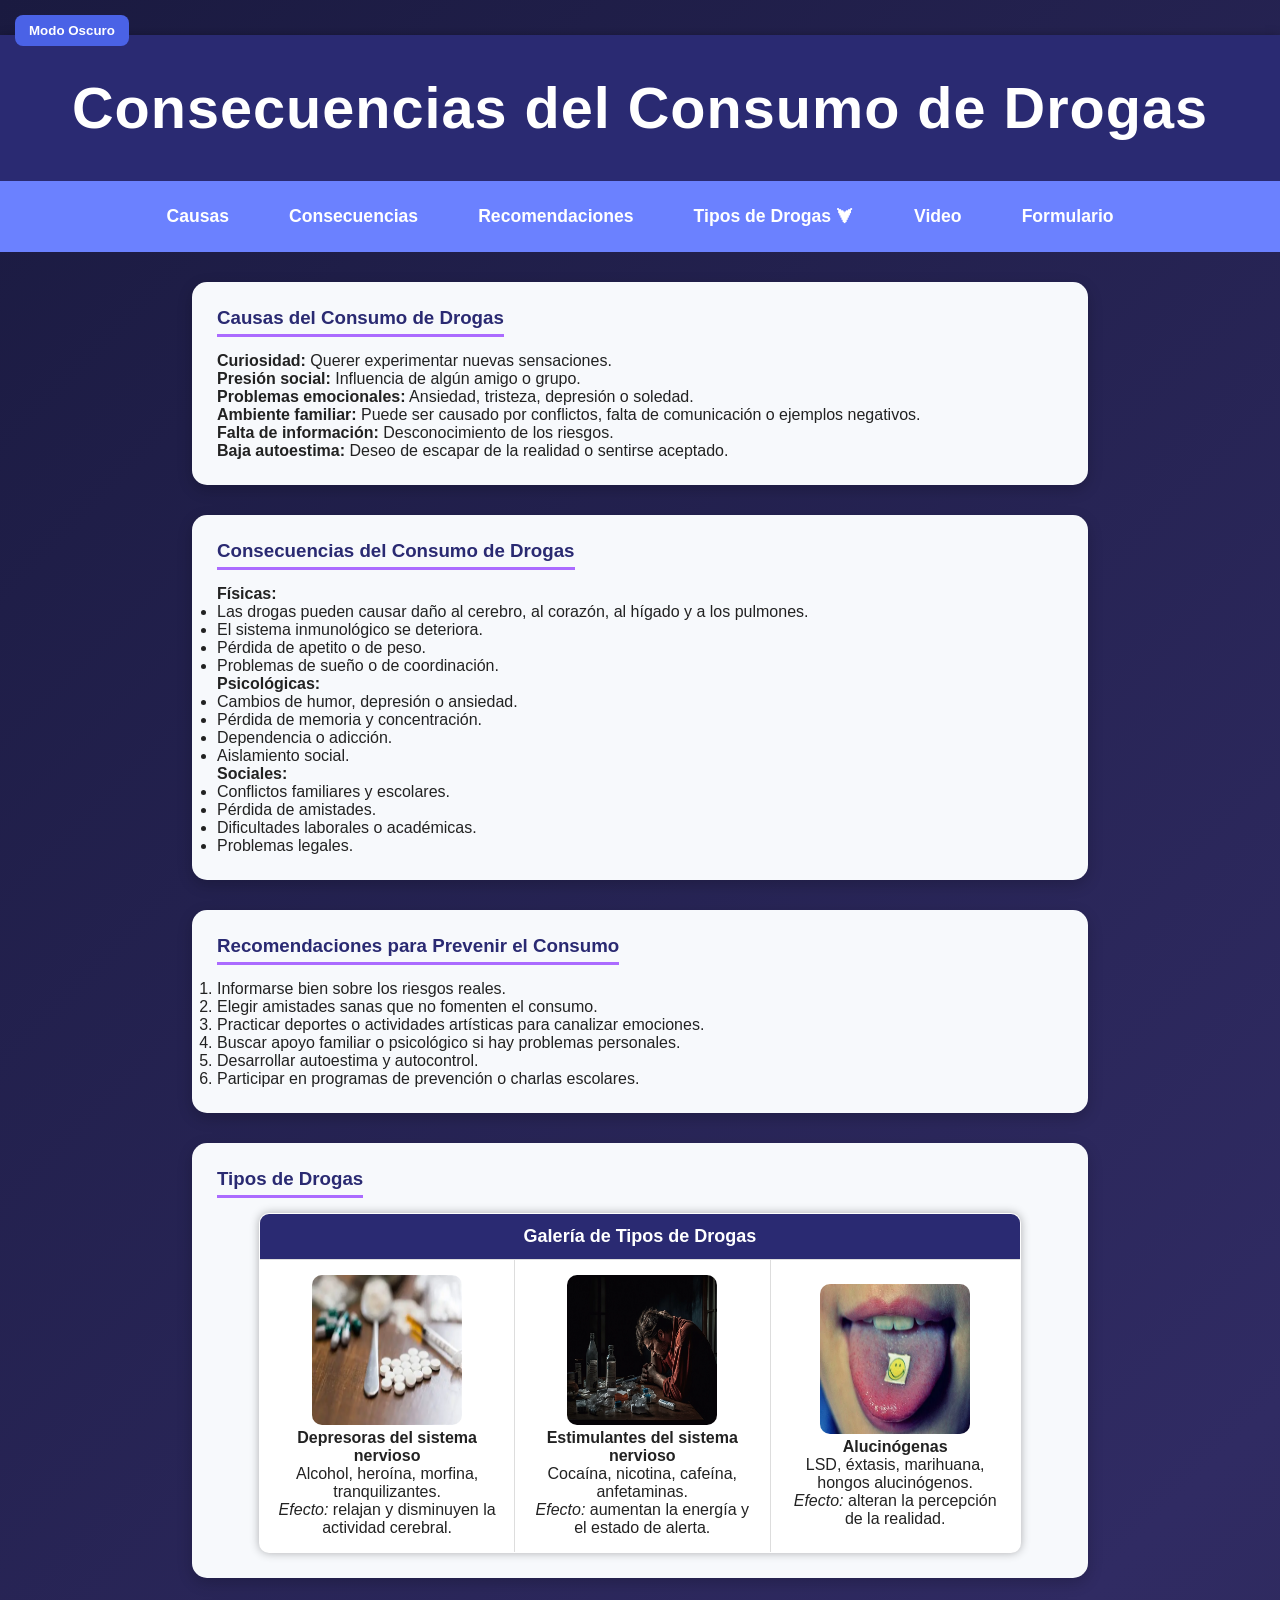
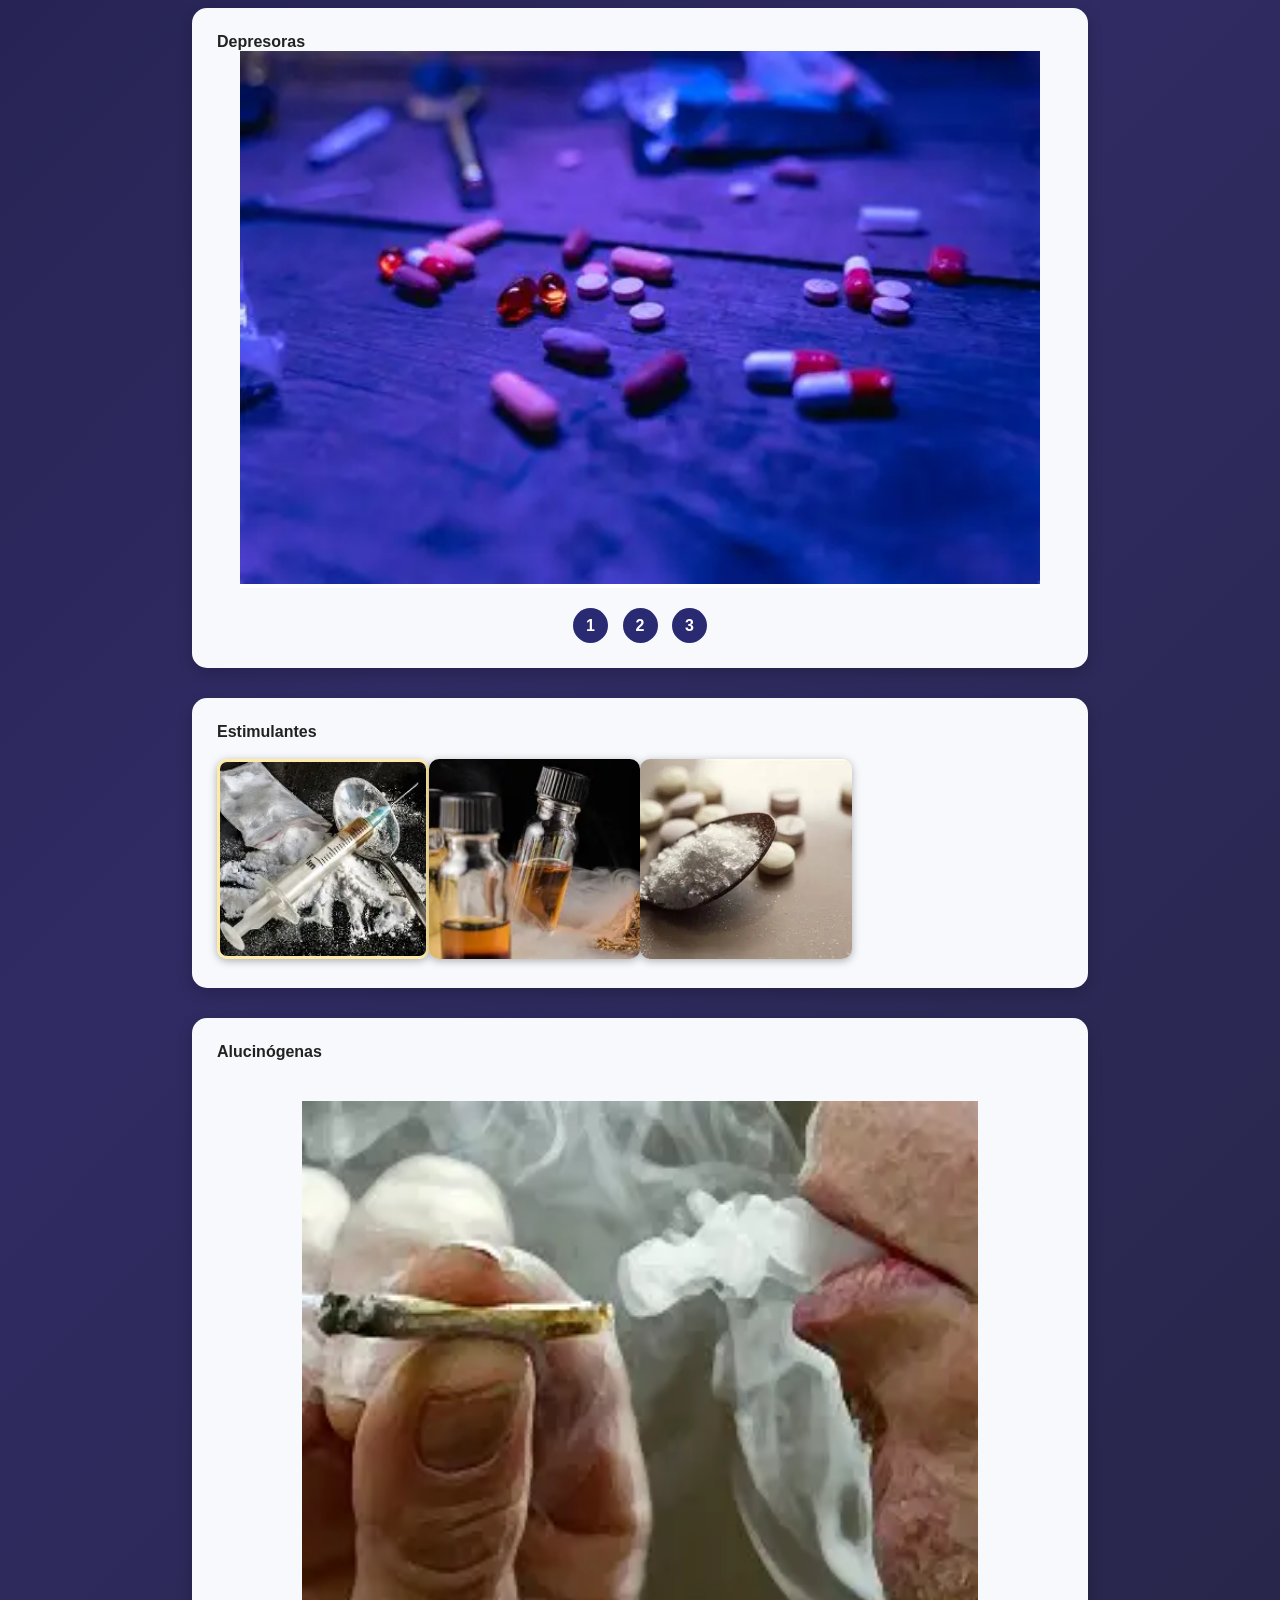
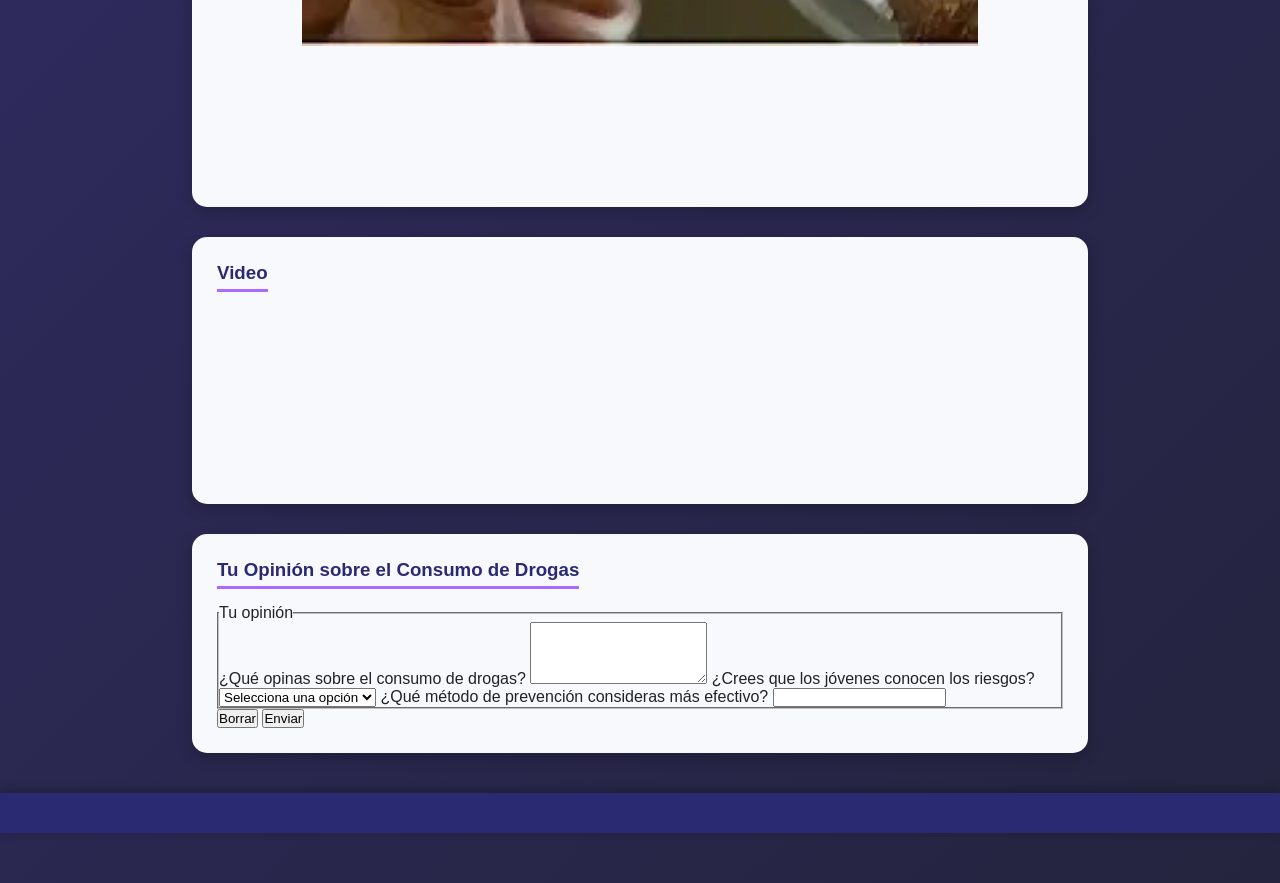
<file: index.html>
<!DOCTYPE html>
<html lang="es">
<head>
    <meta charset="utf-8">
    <meta name="viewport" content="width=device-width, initial-scale=1.0">
    <link rel="icon" type="image/x-icon" href="pelota.ico">
    <link href="style.css" rel="stylesheet"/>
    <script src="galeriajs.js"></script>
    <title>Consecuencias del Consumo de Drogas</title>
</head>

<body>
    <header><h1>Consecuencias del Consumo de Drogas</h1></header>

    <nav>
        <ul>
          <li><a href="#causas">Causas</a></li>
          <li><a href="#consecuencias">Consecuencias</a></li>
          <li><a href="#recomendaciones">Recomendaciones</a></li>
          <li>
            <a href="#tipos">Tipos de Drogas ⮟</a>
            <ul class="submenu">
              <li><a href="#depresoras">Depresoras</a></li>
              <li><a href="#estimulantes">Estimulantes</a></li>
              <li><a href="#alucinogenas">Alucinógenas</a></li>
            </ul>
          </li>
          <li><a href="#video">Video</a></li>
          <li><a href="#formulario">Formulario</a></li>
        </ul>
      </nav>
      

    <aside>
        <button onclick="document.body.classList.toggle('dark')">Modo Oscuro</button>
    </aside>

    <section>

        <!-- CAUSAS -->
        <article>
            <a name="causas"></a>
            <h3>Causas del Consumo de Drogas</h3>
            <p><b>Curiosidad:</b> Querer experimentar nuevas sensaciones.</p>
            <p><b>Presión social:</b> Influencia de algún amigo o grupo.</p>
            <p><b>Problemas emocionales:</b> Ansiedad, tristeza, depresión o soledad.</p>
            <p><b>Ambiente familiar:</b> Puede ser causado por conflictos, falta de comunicación o ejemplos negativos.</p>
            <p><b>Falta de información:</b> Desconocimiento de los riesgos.</p>
            <p><b>Baja autoestima:</b> Deseo de escapar de la realidad o sentirse aceptado.</p>
        </article>

        <!-- CONSECUENCIAS -->
        <article>
            <a name="consecuencias"></a>
            <h3>Consecuencias del Consumo de Drogas</h3>

            <p><b>Físicas:</b></p>
            <ul>
                <li>Las drogas pueden causar daño al cerebro, al corazón, al hígado y a los pulmones.</li>
                <li>El sistema inmunológico se deteriora.</li>
                <li>Pérdida de apetito o de peso.</li>
                <li>Problemas de sueño o de coordinación.</li>
            </ul>

            <p><b>Psicológicas:</b></p>
            <ul>
                <li>Cambios de humor, depresión o ansiedad.</li>
                <li>Pérdida de memoria y concentración.</li>
                <li>Dependencia o adicción.</li>
                <li>Aislamiento social.</li>
            </ul>

            <p><b>Sociales:</b></p>
            <ul>
                <li>Conflictos familiares y escolares.</li>
                <li>Pérdida de amistades.</li>
                <li>Dificultades laborales o académicas.</li>
                <li>Problemas legales.</li>
            </ul>
        </article>

        <!-- RECOMENDACIONES -->
        <article>
            <a name="recomendaciones"></a>
            <h3>Recomendaciones para Prevenir el Consumo</h3>
            <ol>
                <li>Informarse bien sobre los riesgos reales.</li>
                <li>Elegir amistades sanas que no fomenten el consumo.</li>
                <li>Practicar deportes o actividades artísticas para canalizar emociones.</li>
                <li>Buscar apoyo familiar o psicológico si hay problemas personales.</li>
                <li>Desarrollar autoestima y autocontrol.</li>
                <li>Participar en programas de prevención o charlas escolares.</li>
            </ol>
        </article>

        <!-- TIPOS DE DROGAS -->
        <article>
            <a name="tipos"></a>
            <h3>Tipos de Drogas</h3>
            <br>
            <div class="tabla-responsive">
            <table border="1" style="margin:auto; text-align:center; border-collapse:collapse; width:90%;">
                <thead>
                    <tr>
                        <th colspan="3" class="cecyte">Galería de Tipos de Drogas</th>
                    </tr>
                </thead>
                <tbody>
                    <tr>
                        <td>
                            <img src="img/causa1.jpg" class="clickImagen" width="150" height="150" alt="Depresoras">
                            <p><b>Depresoras del sistema nervioso</b><br>Alcohol, heroína, morfina, tranquilizantes.<br><i>Efecto:</i> relajan y disminuyen la actividad cerebral.</p>
                        </td>
                        <td>
                            <img src="img/causa2.jpg" class="clickImagen" width="150" height="150" alt="Estimulantes">
                            <p><b>Estimulantes del sistema nervioso</b><br>Cocaína, nicotina, cafeína, anfetaminas.<br><i>Efecto:</i> aumentan la energía y el estado de alerta.</p>
                        </td>
                        <td>
                            <img src="img/causa3.jpg" class="clickImagen" width="150" height="150" alt="Alucinógenas">
                            <p><b>Alucinógenas</b><br>LSD, éxtasis, marihuana, hongos alucinógenos.<br><i>Efecto:</i> alteran la percepción de la realidad.</p>
                        </td>
                    </tr>
                </tbody>
            </table>
            </div>
        </article>

        <!-- DEPRESORAS -->
        <article id="depresoras">
            <h4>Depresoras</h4>
            <ul class="slider">
              <li id="slide1"><img src="img/depresora1.jpg" alt="Depresora 1"></li>
              <li id="slide2"><img src="img/depresora2.jpg" alt="Depresora 2"></li>
              <li id="slide3"><img src="img/depresora3.jpg" alt="Depresora 3"></li>
            </ul>
          
            <div class="botones">
              <a href="#slide1">1</a>
              <a href="#slide2">2</a>
              <a href="#slide3">3</a>
            </div>
          </article>

        <!-- ESTIMULANTES -->
        <article id="estimulantes">
            <h4>Estimulantes</h4>
            <br>
            <div class="fila">
             <center> <div class="columnas">
                <img src="img/estimulante1.jpg" alt="Estimulante 1" onclick="openModal(); currentSlide(1);" class="miniatura cursor">
              </div>
              <div class="columnas">
                <img src="img/estimulante2.jpg" alt="Estimulante 2" onclick="openModal(); currentSlide(2);" class="miniatura cursor">
              </div>
              <div class="columnas">
                <img src="img/estimulante3.jpg" alt="Estimulante 3" onclick="openModal(); currentSlide(3);" class="miniatura cursor">
              </div> </center>
            </div>
          
            <div id="miGaleria" class="modal">
              <span class="close cursor" onclick="closeModal()">&times;</span>
              <div class="modal-content">
                <div class="misimagenes"><div class="numeroTexto">1 / 3</div><img src="img/estimulante1.jpg" style="width:100%"></div>
                <div class="misimagenes"><div class="numeroTexto">2 / 3</div><img src="img/estimulante2.jpg" style="width:100%"></div>
                <div class="misimagenes"><div class="numeroTexto">3 / 3</div><img src="img/estimulante3.jpg" style="width:100%"></div>
          
                <a class="anterior" onclick="plusSlides(-1)">&#10094;</a>
                <a class="siguiente" onclick="plusSlides(1)">&#10095;</a>
          
                <div class="descripcion"><p id="describe"></p></div>
              </div>
            </div>
          </article>
          

        <!-- ALUCINOGENAS -->
        <article>
            <a name="alucinogenas"></a>
            <h4>Alucinógenas</h4>
            <div class="slider">
                <ul>
                    <li>
                        <img src="img/alucinogena1.jpg" alt="">
                    </li>
                    <li>
                        <img src="img/alucinogena2.jpg" alt="">
                    </li>
                    <li>
                        <img src="img/alucinogena3.jpg" alt="">
                    </li>
                    <li>
                        <img src="img/alucinogena4.jpg" alt="">
                    </li>
                </ul>
            </div>
        </article>

        <!-- VIDEO -->
        <article>
            <a name="video"></a>
            <h3>Video</h3>
            <br>
            <br>
            <center>
<div class="video-container">
    <iframe src="https://www.youtube.com/embed/emM6eo3wYpA?si=cSRPWMDFn6Leg11W&amp;controls=0"
        title="YouTube video player" frameborder="0"
        allow="accelerometer; autoplay; clipboard-write; encrypted-media; gyroscope; picture-in-picture;"
        allowfullscreen></iframe>
</div>
</center>
        </article>

        <!-- FORMULARIO DE OPINIÓN -->
<article>
    <a name="formulario"></a>
    <h3>Tu Opinión sobre el Consumo de Drogas</h3>
    <form action="datos.php" method="post">
      <fieldset>
        <legend>Tu opinión</legend>
  
        <label for="opinion">¿Qué opinas sobre el consumo de drogas?</label>
        <textarea name="opinion" id="opinion" rows="4" required></textarea>
  
        <label for="riesgos">¿Crees que los jóvenes conocen los riesgos?</label>
        <select name="riesgos" id="riesgos" required>
          <option value="">Selecciona una opción</option>
          <option value="si">Sí</option>
          <option value="no">No</option>
          <option value="parcialmente">Parcialmente</option>
        </select>
  
        <label for="prevencion">¿Qué método de prevención consideras más efectivo?</label>
        <input type="text" name="prevencion" id="prevencion" required />
      </fieldset>
  
      <input type="reset" value="Borrar" />
      <input type="submit" value="Enviar" />
    </form>
  </article>
  
    </section>

    <footer></footer>
    <script src="gal1.js"></script>
</body>
</html>
</file>
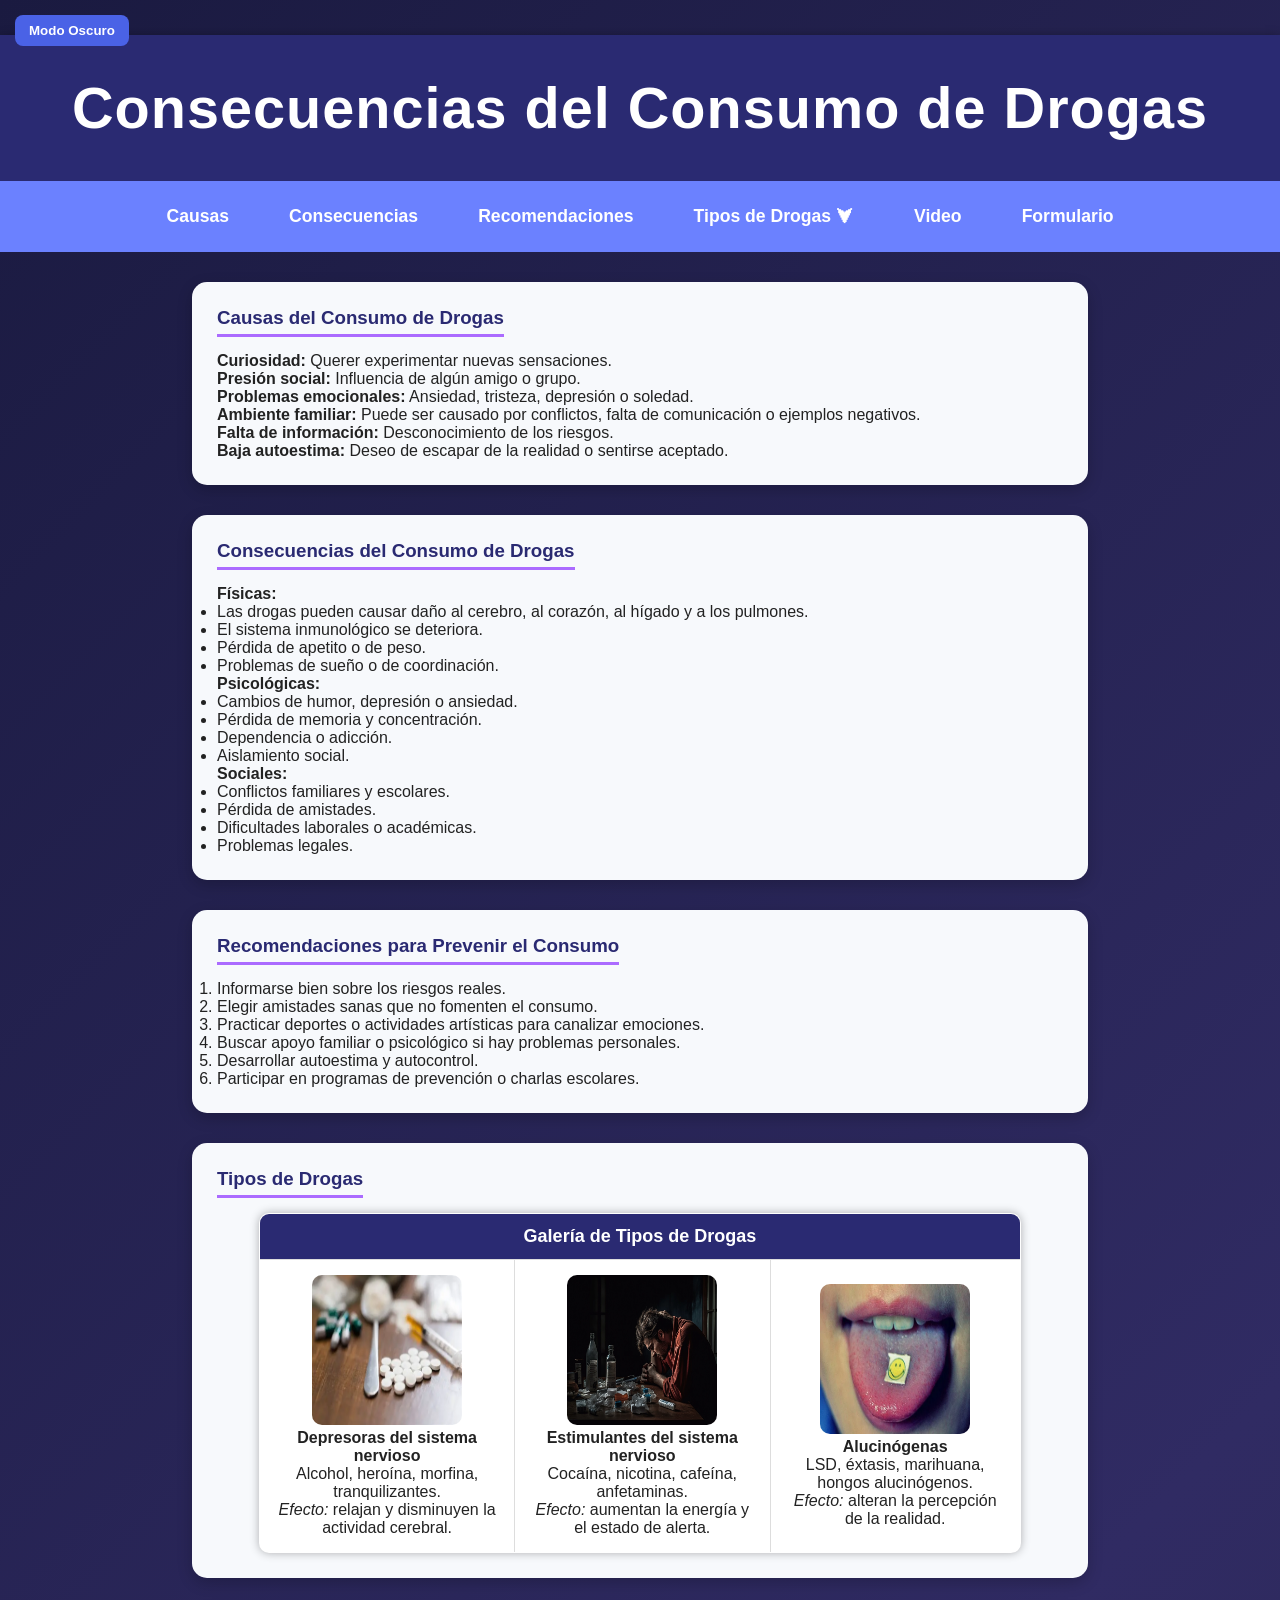
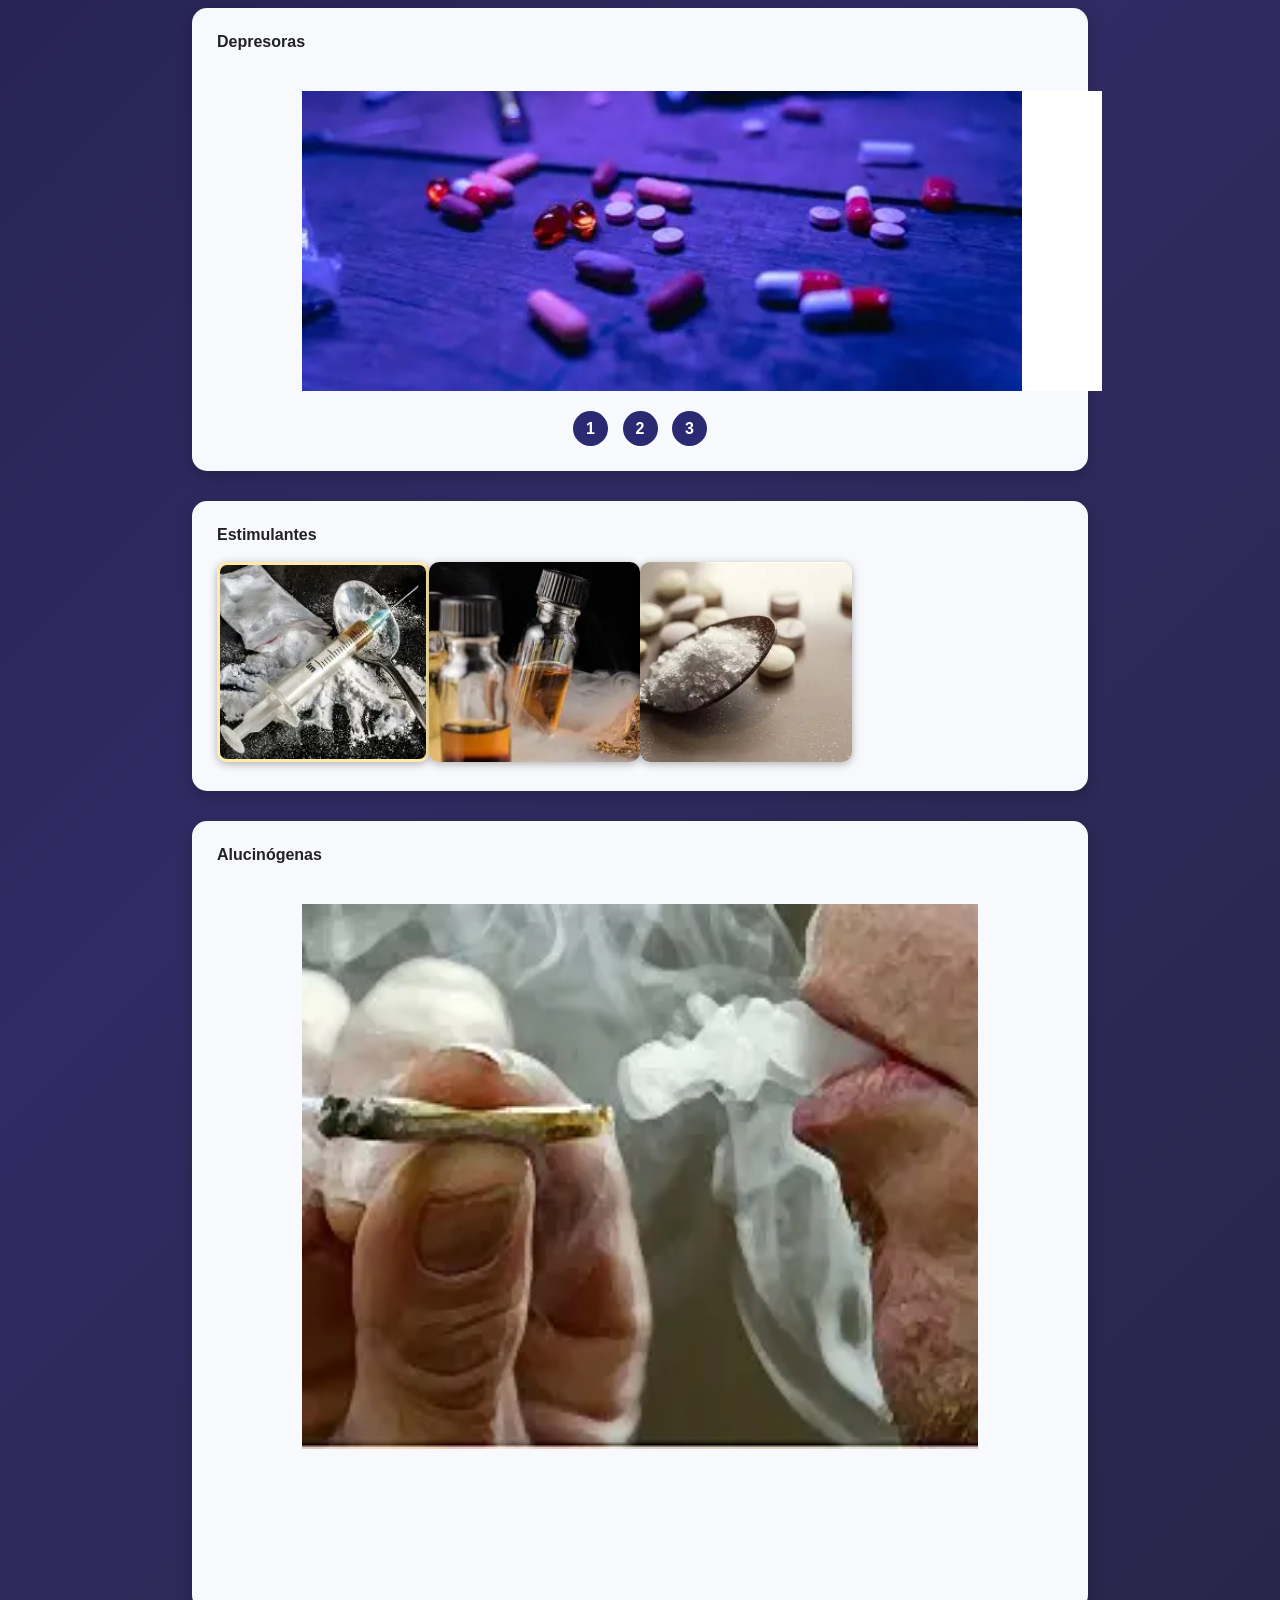
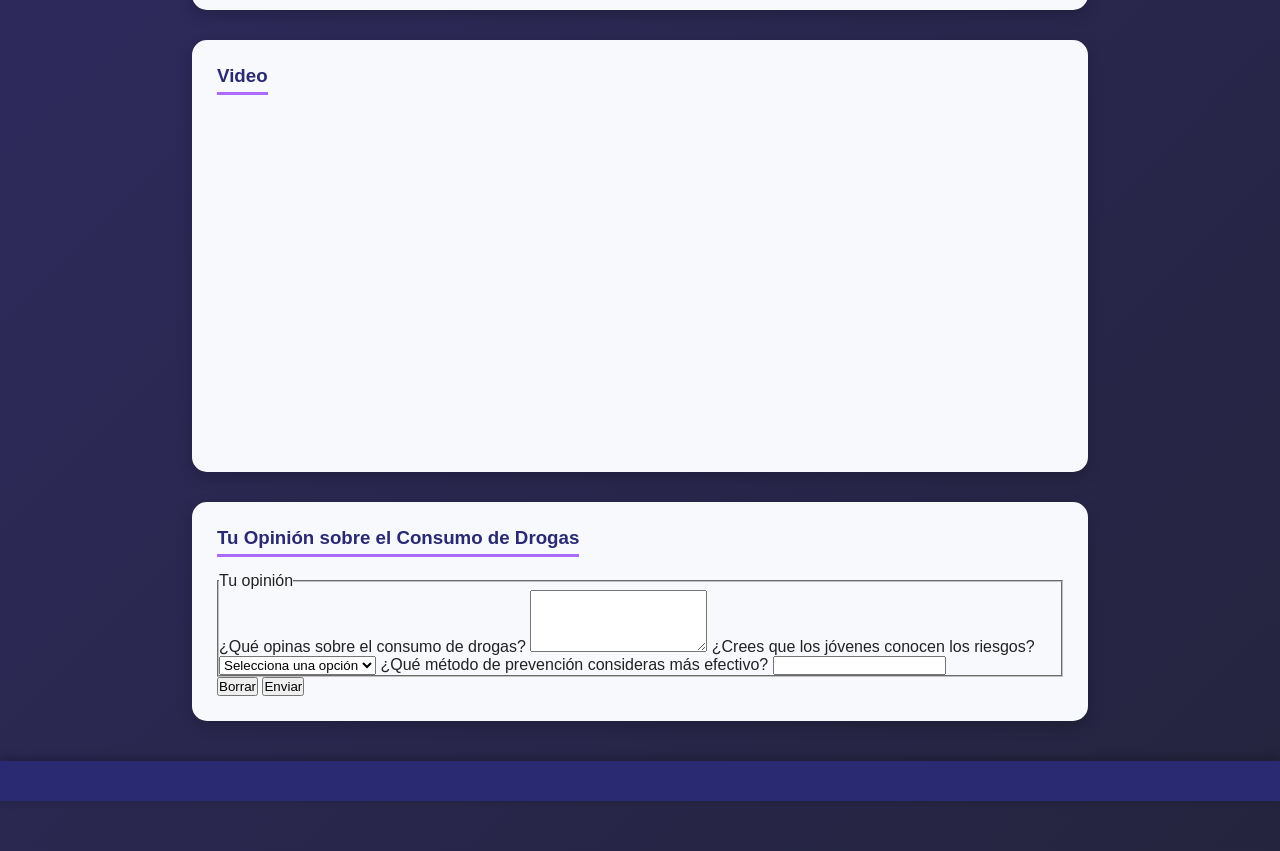
<file: drogas.html>
<!DOCTYPE html>
<html lang="es">
<head>
    <meta charset="utf-8">
    <meta name="viewport" content="width=device-width, initial-scale=1.0">
    <link rel="icon" type="image/x-icon" href="pelota.ico">
    <link href="perro.css" rel="stylesheet"/>
    <script src="galeriajs.js"></script>
    <title>Consecuencias del Consumo de Drogas</title>
</head>

<body>
    <header><h1>Consecuencias del Consumo de Drogas</h1></header>

    <nav>
        <ul>
          <li><a href="#causas">Causas</a></li>
          <li><a href="#consecuencias">Consecuencias</a></li>
          <li><a href="#recomendaciones">Recomendaciones</a></li>
          <li>
            <a href="#tipos">Tipos de Drogas ⮟</a>
            <ul class="submenu">
              <li><a href="#depresoras">Depresoras</a></li>
              <li><a href="#estimulantes">Estimulantes</a></li>
              <li><a href="#alucinogenas">Alucinógenas</a></li>
            </ul>
          </li>
          <li><a href="#video">Video</a></li>
          <li><a href="#formulario">Formulario</a></li>
        </ul>
      </nav>
      

    <aside>
        <button onclick="document.body.classList.toggle('dark')">Modo Oscuro</button>
    </aside>

    <section>

        <!-- CAUSAS -->
        <article>
            <a name="causas"></a>
            <h3>Causas del Consumo de Drogas</h3>
            <p><b>Curiosidad:</b> Querer experimentar nuevas sensaciones.</p>
            <p><b>Presión social:</b> Influencia de algún amigo o grupo.</p>
            <p><b>Problemas emocionales:</b> Ansiedad, tristeza, depresión o soledad.</p>
            <p><b>Ambiente familiar:</b> Puede ser causado por conflictos, falta de comunicación o ejemplos negativos.</p>
            <p><b>Falta de información:</b> Desconocimiento de los riesgos.</p>
            <p><b>Baja autoestima:</b> Deseo de escapar de la realidad o sentirse aceptado.</p>
        </article>

        <!-- CONSECUENCIAS -->
        <article>
            <a name="consecuencias"></a>
            <h3>Consecuencias del Consumo de Drogas</h3>

            <p><b>Físicas:</b></p>
            <ul>
                <li>Las drogas pueden causar daño al cerebro, al corazón, al hígado y a los pulmones.</li>
                <li>El sistema inmunológico se deteriora.</li>
                <li>Pérdida de apetito o de peso.</li>
                <li>Problemas de sueño o de coordinación.</li>
            </ul>

            <p><b>Psicológicas:</b></p>
            <ul>
                <li>Cambios de humor, depresión o ansiedad.</li>
                <li>Pérdida de memoria y concentración.</li>
                <li>Dependencia o adicción.</li>
                <li>Aislamiento social.</li>
            </ul>

            <p><b>Sociales:</b></p>
            <ul>
                <li>Conflictos familiares y escolares.</li>
                <li>Pérdida de amistades.</li>
                <li>Dificultades laborales o académicas.</li>
                <li>Problemas legales.</li>
            </ul>
        </article>

        <!-- RECOMENDACIONES -->
        <article>
            <a name="recomendaciones"></a>
            <h3>Recomendaciones para Prevenir el Consumo</h3>
            <ol>
                <li>Informarse bien sobre los riesgos reales.</li>
                <li>Elegir amistades sanas que no fomenten el consumo.</li>
                <li>Practicar deportes o actividades artísticas para canalizar emociones.</li>
                <li>Buscar apoyo familiar o psicológico si hay problemas personales.</li>
                <li>Desarrollar autoestima y autocontrol.</li>
                <li>Participar en programas de prevención o charlas escolares.</li>
            </ol>
        </article>

        <!-- TIPOS DE DROGAS -->
        <article>
            <a name="tipos"></a>
            <h3>Tipos de Drogas</h3>
            <br>
            <div class="tabla-responsive">
            <table border="1" style="margin:auto; text-align:center; border-collapse:collapse; width:90%;">
                <thead>
                    <tr>
                        <th colspan="3" class="cecyte">Galería de Tipos de Drogas</th>
                    </tr>
                </thead>
                <tbody>
                    <tr>
                        <td>
                            <img src="img/causa1.jpg" class="clickImagen" width="150" height="150" alt="Depresoras">
                            <p><b>Depresoras del sistema nervioso</b><br>Alcohol, heroína, morfina, tranquilizantes.<br><i>Efecto:</i> relajan y disminuyen la actividad cerebral.</p>
                        </td>
                        <td>
                            <img src="img/causa2.jpg" class="clickImagen" width="150" height="150" alt="Estimulantes">
                            <p><b>Estimulantes del sistema nervioso</b><br>Cocaína, nicotina, cafeína, anfetaminas.<br><i>Efecto:</i> aumentan la energía y el estado de alerta.</p>
                        </td>
                        <td>
                            <img src="img/causa3.jpg" class="clickImagen" width="150" height="150" alt="Alucinógenas">
                            <p><b>Alucinógenas</b><br>LSD, éxtasis, marihuana, hongos alucinógenos.<br><i>Efecto:</i> alteran la percepción de la realidad.</p>
                        </td>
                    </tr>
                </tbody>
            </table>
            </div>
        </article>

        <!-- DEPRESORAS -->
        <article id="depresoras">
            <h4>Depresoras</h4>
            <ul class="slider">
              <li id="slide1"><img src="img/depresora1.jpg" alt="Depresora 1"></li>
              <li id="slide2"><img src="img/depresora2.jpg" alt="Depresora 2"></li>
              <li id="slide3"><img src="img/depresora3.jpg" alt="Depresora 3"></li>
            </ul>
          
            <div class="botones">
              <a href="#slide1">1</a>
              <a href="#slide2">2</a>
              <a href="#slide3">3</a>
            </div>
          </article>

        <!-- ESTIMULANTES -->
        <article id="estimulantes">
            <h4>Estimulantes</h4>
            <br>
            <div class="fila">
             <center> <div class="columnas">
                <img src="img/estimulante1.jpg" alt="Estimulante 1" onclick="openModal(); currentSlide(1);" class="miniatura cursor">
              </div>
              <div class="columnas">
                <img src="img/estimulante2.jpg" alt="Estimulante 2" onclick="openModal(); currentSlide(2);" class="miniatura cursor">
              </div>
              <div class="columnas">
                <img src="img/estimulante3.jpg" alt="Estimulante 3" onclick="openModal(); currentSlide(3);" class="miniatura cursor">
              </div> </center>
            </div>
          
            <div id="miGaleria" class="modal">
              <span class="close cursor" onclick="closeModal()">&times;</span>
              <div class="modal-content">
                <div class="misimagenes"><div class="numeroTexto">1 / 3</div><img src="img/estimulante1.jpg" style="width:100%"></div>
                <div class="misimagenes"><div class="numeroTexto">2 / 3</div><img src="img/estimulante2.jpg" style="width:100%"></div>
                <div class="misimagenes"><div class="numeroTexto">3 / 3</div><img src="img/estimulante3.jpg" style="width:100%"></div>
          
                <a class="anterior" onclick="plusSlides(-1)">&#10094;</a>
                <a class="siguiente" onclick="plusSlides(1)">&#10095;</a>
          
                <div class="descripcion"><p id="describe"></p></div>
              </div>
            </div>
          </article>
          

        <!-- ALUCINOGENAS -->
        <article>
            <a name="alucinogenas"></a>
            <h4>Alucinógenas</h4>
            <div class="slider">
                <ul>
                    <li>
                        <img src="img/alucinogena1.jpg" alt="">
                    </li>
                    <li>
                        <img src="img/alucinogena2.jpg" alt="">
                    </li>
                    <li>
                        <img src="img/alucinogena3.jpg" alt="">
                    </li>
                    <li>
                        <img src="img/alucinogena4.jpg" alt="">
                    </li>
                </ul>
            </div>
        </article>

        <!-- VIDEO -->
        <article>
            <a name="video"></a>
            <h3>Video</h3>
            <br>
            <br>
            <center><iframe width="560" height="315" src="https://www.youtube.com/embed/emM6eo3wYpA?si=cSRPWMDFn6Leg11W&amp;controls=0" title="YouTube video player" frameborder="0" allow="accelerometer; autoplay; clipboard-write; encrypted-media; gyroscope; picture-in-picture; web-share" referrerpolicy="strict-origin-when-cross-origin" allowfullscreen></iframe></center>
        </article>

        <!-- FORMULARIO DE OPINIÓN -->
<article>
    <a name="formulario"></a>
    <h3>Tu Opinión sobre el Consumo de Drogas</h3>
    <form action="datos.php" method="post">
      <fieldset>
        <legend>Tu opinión</legend>
  
        <label for="opinion">¿Qué opinas sobre el consumo de drogas?</label>
        <textarea name="opinion" id="opinion" rows="4" required></textarea>
  
        <label for="riesgos">¿Crees que los jóvenes conocen los riesgos?</label>
        <select name="riesgos" id="riesgos" required>
          <option value="">Selecciona una opción</option>
          <option value="si">Sí</option>
          <option value="no">No</option>
          <option value="parcialmente">Parcialmente</option>
        </select>
  
        <label for="prevencion">¿Qué método de prevención consideras más efectivo?</label>
        <input type="text" name="prevencion" id="prevencion" required />
      </fieldset>
  
      <input type="reset" value="Borrar" />
      <input type="submit" value="Enviar" />
    </form>
  </article>
  
    </section>

    <footer></footer>
    <script src="gal1.js"></script>
</body>
</html>
</file>
<file: style.css>
* {
    margin: 0;
    padding: 0;
    box-sizing: border-box;
}

html {
    scroll-behavior: smooth;
    font-family: "Segoe UI", Arial, sans-serif;
}

/* FONDO GENERAL */
body {
    background: linear-gradient(135deg, #1a1a40, #302b63, #24243e);
    color: #222;
    display: flex;
    flex-direction: column;
    align-items: center;
    padding-bottom: 50px;
    transition: background 0.5s, color 0.5s;
}

/* ENCABEZADO */
header {
    background: #2a2a72;
    color: white;
    width: 100%;
    text-align: center;
    padding: 40px 0;
    margin-top: 35px;
    font-size: 1.8rem;
    letter-spacing: 1px;
    box-shadow: 0 2px 10px rgba(0,0,0,0.4);
}

/* NAVEGACIÓN */
nav {
    background: #6b81ff;
    width: 100%;
    padding: 10px 0;
    text-align: center;
}

/* MENU PRINCIPAL */
nav ul {
    display: flex;
    justify-content: center;
    list-style: none;
    gap: 20px;
    position: relative;
}

nav ul li {
    position: relative;
}

nav a {
    text-decoration: none;
    color: white;
    font-weight: bold;
    font-size: 1.1rem;
    padding: 15px 20px;
    display: block;
    transition: color 0.3s, transform 0.3s;
}

nav a:hover {
    color: #ffeaa7;
    transform: scale(1.1);
}

/*LISTA DESPLEGABLE*/
nav ul ul {
    display: none;
    position: absolute;
    top: 60px; /* se muestra debajo del menú principal */
    left: 0;
    background: #4a62e6;
    border-radius: 8px;
    padding: 0;
    list-style: none;
    z-index: 1000;
    min-width: 170px;
}

nav ul li:hover > ul {
    display: block;
}

nav ul ul li {
    width: 100%;
}

nav ul ul li a {
    display: block;
    padding: 10px 15px;
    color: white;
    font-weight: normal;
    text-align: left;
    transition: background 0.3s;
}

nav ul ul li a:hover {
    background: #2a2a72;
}

/* BOTÓN MODO OSCURO */
aside {
    position: fixed;
    top: 15px;
    left: 15px;
}

aside button {
    background: #4a62e6;
    border: none;
    color: white;
    padding: 8px 14px;
    border-radius: 8px;
    cursor: pointer;
    font-weight: bold;
    transition: all 0.3s;
}

aside button:hover {
    background: #3d5aff;
    transform: scale(1.1);
}

/* CONTENIDO */
section {
    width: 100%;
    display: flex;
    flex-direction: column;
    align-items: center;
    margin-top: 30px;
    gap: 30px;
}

/* ARTÍCULOS */
article {
    width: 70%;
    background: #f7f9fc;
    padding: 25px;
    border-radius: 15px;
    box-shadow: 0 5px 15px rgba(0,0,0,0.2);
    transition: background 0.5s, color 0.5s;
}

article h3 {
    color: #2a2a72;
    margin-bottom: 15px;
    border-bottom: 3px solid #ab6bff;
    display: inline-block;
    padding-bottom: 5px;
}

/* TABLAS */
table {
    width: 100%;
    margin-top: 20px;
    border-collapse: collapse;
    text-align: center;
    background-color: #fff;
    border-radius: 10px;
    overflow: hidden;
    box-shadow: 0px 0px 10px rgba(0,0,0,0.3);
}

th.cecyte {
    background-color: #2a2a72;
    color: white;
    padding: 12px;
    font-size: 18px;
}

td {
    padding: 15px;
    border: 1px solid #ddd;
}

/* GALERÍA LIGHTBOX */
.clickImagen {
    border-radius: 10px;
    cursor: pointer;
    transition: transform 0.3s ease, box-shadow 0.3s ease;
}

.clickImagen:hover {
    transform: scale(1.08);
    box-shadow: 0 5px 15px rgba(0,0,0,0.5);
}

/* MODO OSCURO */
body.dark {
    background: #121212;
    color: #f1f1f1;
}

body.dark header {
    background: #1f1f3a;
}

body.dark nav {
    background: #6c5ce7;
}

body.dark article {
    background: #1e1e2f;
    color: #855ef0;
}

body.dark th.cecyte {
    background-color: #6c5ce7;
}

body.dark tbody {
    background: #1e1e2f;
}

body.dark aside button {
    background: #604bff;
}

body.dark aside button:hover {
    background: #4c3fff;
}

/* GALERÍA POR BOTONES (con :target) */
ul.slider {
    position: relative;
    width: 100%;
    max-width: 800px;
    height: auto;
    margin: auto;
  }
  
  ul.slider li {
    position: absolute;
    left: 0;
    top: 0;
    opacity: 0;
    width: 100%;
    height: auto;
    transition: opacity 0.5s ;
    background: #fff;
    overflow: hidden;
  }
  
  ul.slider li:first-child {
    opacity: 1;
      position: relative;
  }
  
  ul.slider li:target {
    opacity: 1;
      position: relative;
  }
  
  ul.slider img {
    width: 100%;
    height: auto;
    object-fit: cover;
  }
  
  /* BOTONES DE LA GALERÍA */
  .botones {
    text-align: center;
    margin-top: 20px;
  }
  
  .botones li {
display: inline-block;
text-align: center;
  }

  .botones li a {
    display: inline-block;
    color: rgb(95, 118, 245);
    text-decoration: none;
    background-color: #2a2a72;
    padding: 10px;
    width: 15px;
    height: 20px;
    font-size: 20px;
    border-radius: 100%;
  }
  .botones a {
    display: inline-block;
    background: #2a2a72;
    color: white;
    text-decoration: none;
    width: 35px;
    height: 35px;
    line-height: 35px;
    margin: 0 5px;
    border-radius: 50%; /* Esto crea el círculo */
    font-weight: bold;
    transition: all 0.3s;
  }

  .botones a:hover {
    background: #6b81ff;
    transform: scale(1.1);
  }
  
  /* MODO OSCURO */
  body.dark .botones a {
    background: #604bff;
  }
  
  body.dark .botones a:hover {
    background: #855ef0;
  }
  
  /* ==== LIGHTBOX MODAL ==== */
.modal {
    display: none;
    position: fixed;
    z-index: 100;
    padding-top: 100px;
    left: 0;
    top: 0;
    width: 100%;
    height: 100%;
    overflow: auto;
    background-color: rgba(0,0,0,0.9);
  }
  
  .modal-content {
    position: relative;
    margin: auto;
    padding: 0;
    width: 80%;
    max-width: 1000px;
  }
  
  .close {
    position: absolute;
    top: 15px;
    right: 35px;
    color: white;
    font-size: 40px;
    font-weight: bold;
    cursor: pointer;
  }
  
  .close:hover {
    color: #bbb;
  }
  
  .misimagenes {
    display: none;
  }
  
  .anterior,
  .siguiente {
    cursor: pointer;
    position: absolute;
    top: 50%;
    padding: 16px;
    color: white;
    font-weight: bold;
    font-size: 20px;
    transition: 0.6s ease;
    user-select: none;
  }
  
  .siguiente {
    right: 0;
  }
  
  .anterior:hover, .siguiente:hover {
    background-color: rgba(0,0,0,0.8);
  }

  
  .fila > .columnas {
    padding: 0.8px;
}

  .fila:after {
    content: "";
    display: table;
    clear: both;
  }

  .columnas {
    float: left;
    width: 25%;
}

.galeria {
    display: none;
    position: fixed;
    z-index: 1;
    padding-top: 100px;
    left: 0;
    top: 0;
    width: 100%;
    height: 100%;
    overflow: auto;
    background-color: rgb(0, 0, 0);
}

.miGaleria {
    position: relative;
    background-color: #fefefe;
    margin: auto;
    padding: 0;
    width: 100%;
    max-width: 1200px;
}

.botoncerrar:hover,
.botoncerrar:focus {
    color: #999;
    text-decoration: none;
    cursor: pointer;
}


.cursor {
    cursor: pointer;
}

.columnas img {
    width: 100%;
    height: 200px;
    object-fit: cover;
    border-radius: 10px;
    box-shadow: 0 2px 8px rgba(0,0,0,0.3);
  }
  
  .misimagenes img {
    width: 100%;
    height: 500px;
    object-fit: contain;
    border-radius: 10px;
    transition: opacity 0.5s ease;
  }

/* GALERÍA AUTOMÁTICA */
.slider {
    margin-top: 40px;
    width: 80%;
    margin-left: 10%;
    overflow: hidden;
}

.slider ul {
    display: flex;
    padding: 0;
    width: 400%;
    animation: cambio 15s infinite alternate linear;
}

.slider li {
    width: 100%;
    list-style: none;
}

.slider img {
    width: 100%;
    height: 80%;
}

@keyframes cambio {
    0% { margin-left: 0; }
    20% { margin-left: 0; }

    25% { margin-left: -100%; }
    45% { margin-left: -100%; }

    50% { margin-left: -200%; }
    70% { margin-left: -200%; }

    75% { margin-left: -300%; }
    100% { margin-left: -300%; }
}

/* PIE DE PÁGINA */
footer {
    width: 100%;
    text-align: center;
    color: white;
    padding: 20px 0;
    margin-top: 40px;
    background: #2a2a72;
    box-shadow: 0 -2px 10px rgba(0,0,0,0.3);
}

.active {
    border: 3px solid #ffeaa7;
    box-shadow: 0 0 10px #ffeaa7;
  }

  @media screen and (max-width: 768px) {
    /* Menú vertical en móviles */
    nav ul {
      flex-direction: column;
      align-items: center;
    }
  
    nav a {
      padding: 10px;
      font-size: 1rem;
    }
  
    /* Ajuste de artículos */
    article {
      width: 90%;
      padding: 15px;
    }
  
    /* Galería por botones */
    ul.slider {
      width: 100%;
      height: auto;
    }
  
    ul.slider img {
      width: 100%;
      height: auto;
    }
  
    /* Columnas en galería */
    .columnas {
      width: 100%;
      float: none;
      margin-bottom: 10px;
    }
  
    /* Imágenes en lightbox */
    .misimagenes img {
      height: auto;
      max-height: 300px;
    }
  
    .botones a {
      width: 45px;
      height: 45px;
      line-height: 45px;
      font-size: 1.2rem;
    }
  
    /* Modal más adaptable */
    .modal-content {
      width: 95%;
    }
  
    /* Tabla con scroll horizontal */
    .tabla-responsive {
      overflow-x: auto;
      width: 100%;
    }

      .video-container {
    position: relative;
    width: 100%;
    max-width: 560px;
    margin: auto;
    padding-bottom: 56.25%; 
    height: 0;
}

.video-container iframe {
    position: absolute;
    top: 0;
    left: 0;
    width: 100%;
    height: 100%;
}

  
    table {
      width: 600px; 
    }
  }
</file>
<file: perro.css>
/* RESET GENERAL */
* {
    margin: 0;
    padding: 0;
    box-sizing: border-box;
}

html {
    scroll-behavior: smooth;
    font-family: "Segoe UI", Arial, sans-serif;
}

/* FONDO GENERAL */
body {
    background: linear-gradient(135deg, #1a1a40, #302b63, #24243e);
    color: #222;
    display: flex;
    flex-direction: column;
    align-items: center;
    padding-bottom: 50px;
    transition: background 0.5s, color 0.5s;
}

/* ENCABEZADO */
header {
    background: #2a2a72;
    color: white;
    width: 100%;
    text-align: center;
    padding: 40px 0;
    margin-top: 35px;
    font-size: 1.8rem;
    letter-spacing: 1px;
    box-shadow: 0 2px 10px rgba(0,0,0,0.4);
}

/* NAVEGACIÓN */
nav {
    background: #6b81ff;
    width: 100%;
    padding: 10px 0;
    text-align: center;
}

/* MENU PRINCIPAL */
nav ul {
    display: flex;
    justify-content: center;
    list-style: none;
    gap: 20px;
    position: relative;
}

nav ul li {
    position: relative;
}

nav a {
    text-decoration: none;
    color: white;
    font-weight: bold;
    font-size: 1.1rem;
    padding: 15px 20px;
    display: block;
    transition: color 0.3s, transform 0.3s;
}

nav a:hover {
    color: #ffeaa7;
    transform: scale(1.1);
}

/* SUBMENÚ (LISTA DESPLEGABLE) */
nav ul ul {
    display: none;
    position: absolute;
    top: 60px; /* se muestra debajo del menú principal */
    left: 0;
    background: #4a62e6;
    border-radius: 8px;
    padding: 0;
    list-style: none;
    z-index: 1000;
    min-width: 170px;
}

nav ul li:hover > ul {
    display: block;
}

nav ul ul li {
    width: 100%;
}

nav ul ul li a {
    display: block;
    padding: 10px 15px;
    color: white;
    font-weight: normal;
    text-align: left;
    transition: background 0.3s;
}

nav ul ul li a:hover {
    background: #2a2a72;
}

/* BOTÓN MODO OSCURO */
aside {
    position: fixed;
    top: 15px;
    left: 15px;
}

aside button {
    background: #4a62e6;
    border: none;
    color: white;
    padding: 8px 14px;
    border-radius: 8px;
    cursor: pointer;
    font-weight: bold;
    transition: all 0.3s;
}

aside button:hover {
    background: #3d5aff;
    transform: scale(1.1);
}

/* CONTENIDO PRINCIPAL */
section {
    width: 100%;
    display: flex;
    flex-direction: column;
    align-items: center;
    margin-top: 30px;
    gap: 30px;
}

/* ARTÍCULOS */
article {
    width: 70%;
    background: #f7f9fc;
    padding: 25px;
    border-radius: 15px;
    box-shadow: 0 5px 15px rgba(0,0,0,0.2);
    transition: background 0.5s, color 0.5s;
}

article h3 {
    color: #2a2a72;
    margin-bottom: 15px;
    border-bottom: 3px solid #ab6bff;
    display: inline-block;
    padding-bottom: 5px;
}

/* TABLAS */
table {
    width: 100%;
    margin-top: 20px;
    border-collapse: collapse;
    text-align: center;
    background-color: #fff;
    border-radius: 10px;
    overflow: hidden;
    box-shadow: 0px 0px 10px rgba(0,0,0,0.3);
}

th.cecyte {
    background-color: #2a2a72;
    color: white;
    padding: 12px;
    font-size: 18px;
}

td {
    padding: 15px;
    border: 1px solid #ddd;
}

/* GALERÍA LIGHTBOX */
.clickImagen {
    border-radius: 10px;
    cursor: pointer;
    transition: transform 0.3s ease, box-shadow 0.3s ease;
}

.clickImagen:hover {
    transform: scale(1.08);
    box-shadow: 0 5px 15px rgba(0,0,0,0.5);
}

/* MODO OSCURO */
body.dark {
    background: #121212;
    color: #f1f1f1;
}

body.dark header {
    background: #1f1f3a;
}

body.dark nav {
    background: #6c5ce7;
}

body.dark article {
    background: #1e1e2f;
    color: #855ef0;
}

body.dark th.cecyte {
    background-color: #6c5ce7;
}

body.dark tbody {
    background: #1e1e2f;
}

body.dark aside button {
    background: #604bff;
}

body.dark aside button:hover {
    background: #4c3fff;
}

/* GALERÍA POR BOTONES (con :target) */
ul.slider {
    position: relative;
    width: 800px;
    height: 300px;
  }
  
  ul.slider li {
    position: absolute;
    left: 0;
    top: 0;
    opacity: 0;
    width: inherit;
    height: inherit;
    transition: opacity 0.5s ;
    background: #fff;
    overflow: hidden;
  }
  
  ul.slider li:first-child {
    opacity: 1;
  }
  
  ul.slider li:target {
    opacity: 1;
  }
  
  ul.slider img {
    width: 90%;
    height: 100%;
    object-fit: cover;
  }
  
  /* BOTONES DE LA GALERÍA */
  .botones {
    text-align: center;
    margin-top: 20px;
  }
  
  .botones li {
display: inline-block;
text-align: center;
  }

  .botones li a {
    display: inline-block;
    color: rgb(95, 118, 245);
    text-decoration: none;
    background-color: #2a2a72;
    padding: 10px;
    width: 15px;
    height: 20px;
    font-size: 20px;
    border-radius: 100%;
  }
  .botones a {
    display: inline-block;
    background: #2a2a72;
    color: white;
    text-decoration: none;
    width: 35px;
    height: 35px;
    line-height: 35px;
    margin: 0 5px;
    border-radius: 50%; /* Esto crea el círculo */
    font-weight: bold;
    transition: all 0.3s;
  }

  .botones a:hover {
    background: #6b81ff;
    transform: scale(1.1);
  }
  
  /* MODO OSCURO */
  body.dark .botones a {
    background: #604bff;
  }
  
  body.dark .botones a:hover {
    background: #855ef0;
  }
  
  /* ==== LIGHTBOX MODAL ==== */
.modal {
    display: none;
    position: fixed;
    z-index: 100;
    padding-top: 100px;
    left: 0;
    top: 0;
    width: 100%;
    height: 100%;
    overflow: auto;
    background-color: rgba(0,0,0,0.9);
  }
  
  .modal-content {
    position: relative;
    margin: auto;
    padding: 0;
    width: 80%;
    max-width: 1000px;
  }
  
  .close {
    position: absolute;
    top: 15px;
    right: 35px;
    color: white;
    font-size: 40px;
    font-weight: bold;
    cursor: pointer;
  }
  
  .close:hover {
    color: #bbb;
  }
  
  .misimagenes {
    display: none;
  }
  
  .anterior,
  .siguiente {
    cursor: pointer;
    position: absolute;
    top: 50%;
    padding: 16px;
    color: white;
    font-weight: bold;
    font-size: 20px;
    transition: 0.6s ease;
    user-select: none;
  }
  
  .siguiente {
    right: 0;
  }
  
  .anterior:hover, .siguiente:hover {
    background-color: rgba(0,0,0,0.8);
  }

  
  .fila > .columnas {
    padding: 0.8px;
}

  .fila:after {
    content: "";
    display: table;
    clear: both;
  }

  .columnas {
    float: left;
    width: 25%;
}

.galeria {
    display: none;
    position: fixed;
    z-index: 1;
    padding-top: 100px;
    left: 0;
    top: 0;
    width: 100%;
    height: 100%;
    overflow: auto;
    background-color: rgb(0, 0, 0);
}

.miGaleria {
    position: relative;
    background-color: #fefefe;
    margin: auto;
    padding: 0;
    width: 100%;
    max-width: 1200px;
}

.botoncerrar:hover,
.botoncerrar:focus {
    color: #999;
    text-decoration: none;
    cursor: pointer;
}


.cursor {
    cursor: pointer;
}

.columnas img {
    width: 100%;
    height: 200px;
    object-fit: cover;
    border-radius: 10px;
    box-shadow: 0 2px 8px rgba(0,0,0,0.3);
  }
  
  .misimagenes img {
    width: 100%;
    height: 500px;
    object-fit: contain;
    border-radius: 10px;
    transition: opacity 0.5s ease;
  }

/* GALERÍA AUTOMÁTICA */
.slider {
    margin-top: 40px;
    width: 80%;
    margin-left: 10%;
    overflow: hidden;
}

.slider ul {
    display: flex;
    padding: 0;
    width: 400%;
    animation: cambio 15s infinite alternate linear;
}

.slider li {
    width: 100%;
    list-style: none;
}

.slider img {
    width: 100%;
    height: 80%;
}

@keyframes cambio {
    0% { margin-left: 0; }
    20% { margin-left: 0; }

    25% { margin-left: -100%; }
    45% { margin-left: -100%; }

    50% { margin-left: -200%; }
    70% { margin-left: -200%; }

    75% { margin-left: -300%; }
    100% { margin-left: -300%; }
}

/* PIE DE PÁGINA */
footer {
    width: 100%;
    text-align: center;
    color: white;
    padding: 20px 0;
    margin-top: 40px;
    background: #2a2a72;
    box-shadow: 0 -2px 10px rgba(0,0,0,0.3);
}

.active {
    border: 3px solid #ffeaa7;
    box-shadow: 0 0 10px #ffeaa7;
  }

  @media screen and (max-width: 768px) {
    /* Menú vertical en móviles */
    nav ul {
      flex-direction: column;
      align-items: center;
    }
  
    nav a {
      padding: 10px;
      font-size: 1rem;
    }
  
    /* Ajuste de artículos */
    article {
      width: 90%;
      padding: 15px;
    }
  
    /* Galería por botones */
    ul.slider {
      width: 100%;
      height: auto;
    }
  
    ul.slider img {
      width: 100%;
      height: auto;
    }
  
    /* Columnas en galería */
    .columnas {
      width: 100%;
      float: none;
      margin-bottom: 10px;
    }
  
    /* Imágenes en lightbox */
    .misimagenes img {
      height: auto;
      max-height: 300px;
    }
  
    /* Botones más grandes para tocar */
    .botones a {
      width: 45px;
      height: 45px;
      line-height: 45px;
      font-size: 1.2rem;
    }
  
    /* Modal más adaptable */
    .modal-content {
      width: 95%;
    }
  
    /* Tabla con scroll horizontal */
    .tabla-responsive {
      overflow-x: auto;
      width: 100%;
    }
  
    table {
      width: 600px; /* se mantiene el ancho interno */
    }
  }
</file>
